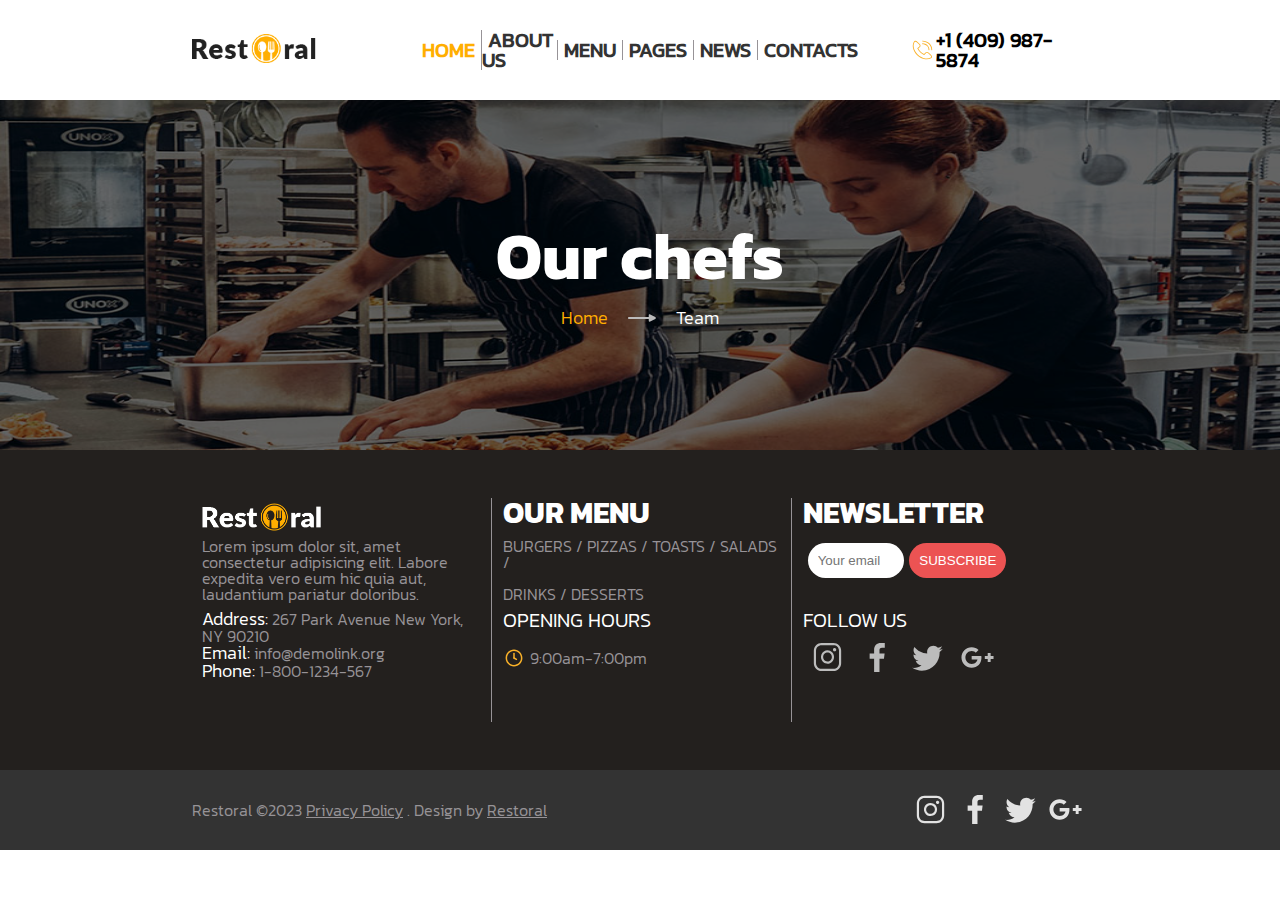
<file: Blog.html>
<!DOCTYPE html>
<html lang="fr">
<head>
    <meta charset="UTF-8">
    <meta http-equiv="X-UA-Compatible" content="IE=edge">
    <meta name="viewport" content="width=device-width, initial-scale=1.0">
    <link rel="stylesheet" href="assets/css/Team.css">
    <title>Blog</title>
</head>
<body>
    <h1 style="display: none;">Blog</h1>

    <header>
        <div id="head" class="conteneur">
            <div id="logo" class="flex">
                <a href="index.html"><img src="assets/images/logo-280x60.png" class="img" alt=""></a>
            </div>
            <div id="menu" class="flex">
                <ul class="flex">
                    <li><a href="index.html" class="active">HOME</a></li>
                    <li class="divider"><a href="Team.html">ABOUT US</a></li>
                    <li class="divider"><a href="Carte.html">MENU</a></li>
                    <li class="divider" id="PAGES"><a>PAGES</a>
                        <ul class="cache PAGES">
                            <li><a href="Team.html" class="child">Team</a></li>
                            <li><a href="Carte.html" class="child">Carte</a></li>
                            <li><a href="Blog.html" class="child">Blog</a></li>
                            <li><a href="Contacts.html" class="child">Contacts</a></li>
                        </ul>
                    </li>
                    <li class="divider"><a href="Blog.html">NEWS</a></li>
                    <li class="divider"><a href="Contacts.html">CONTACTS</a></li>
                </ul>
            </div>
            <div id="numero" class="flex">
                <img src="assets/images/ringingPhone.svg" alt="">
                <p>+1 (409) 987-5874</p>
            </div>
        </div>
    </header>


    <main>
        <section id="Arianne">
            <div id="ariaUp">
                <h2>Our chefs</h2>
                <div>
                    <a href="index.html" class="active">Home</a><img src="assets/images/Arrow.svg" alt=""><p>Team</p>
                </div>
            </div>
            <div id="ariaDown">
                <img src="assets/images/photos/chefs.jpg" alt="">
            </div>
        </section>
    </main>
    

    <footer>
        <section class="flex" id="preFooter">
            <div class="conteneur">
                <ul class="flex">
                    <li class="flex">
                        <div>
                            <img src="assets/images/logo-inverse-280x60.png" alt="">
                            <p>Lorem ipsum dolor sit, amet consectetur adipisicing elit. Labore expedita vero eum hic quia aut, laudantium pariatur doloribus.</p>
                        </div>
                        <div>
                            <p><span class="important">Address: </span>267 Park Avenue New York, NY 90210</p>
                            <p><span class="important">Email: </span>info@demolink.org</p>
                            <p><span class="important">Phone: </span>1-800-1234-567</p>
                        </div>
                    </li>
                    <li class="flex divider">
                        <div>
                            <p class="title important">OUR MENU</p>
                            <p><a href="">BURGERS</a>  /  <a href="">PIZZAS</a>  /  <a href="">TOASTS</a>  /  <a href="">SALADS</a>  /  <br><br> <a href="">DRINKS</a>  /  <a href="">DESSERTS</a></p>
                        </div>
                        <div>
                            <p class="midFoo">OPENING HOURS</p>
                            <div class="flex"><img class="clock" src="assets/images/miniClock.svg" alt=""><p>9:00am-7:00pm</p></div>
                        </div>
                    </li>
                    <li class="flex divider">
                        <div>
                            <p class="title important">NEWSLETTER</p>
                            <div><input type="email" placeholder="Your email" name="email" id="email"><button>SUBSCRIBE</button></div>
                        </div>
                        <div>
                            <p class="midFoo">FOLLOW US</p>
                            <div class="flex">
                                <ul class="flex">
                                    <li class="flex"><a href=""><img class="socials" src="assets/images/instagram.svg" alt=""></a></li>
                                    <li class="flex"><a href=""><img class="socials" src="assets/images/facebook.svg" alt=""></a></li>
                                    <li class="flex"><a href=""><img class="socials" src="assets/images/twitter.svg" alt=""></a></li>
                                    <li class="flex"><a href=""><img class="socials" src="assets/images/google.svg" alt=""></a></li>
                                </ul>
                            </div>
                        </div>
                    </li>
                </ul>
            </div>
        </section>
        <section class="flex" id="footer">
            <div class="conteneur">
                <p>Restoral ©2023 <a href="">Privacy Policy</a> . Design by <a href="">Restoral</a></p>
                <div class="flex">
                    <ul class="flex">
                        <li><a href=""><img src="assets/images/instagram.svg" alt=""></a></li>
                        <li><a href=""><img src="assets/images/facebook.svg" alt=""></a></li>
                        <li><a href=""><img src="assets/images/twitter.svg" alt=""></a></li>
                        <li><a href=""><img src="assets/images/google.svg" alt=""></a></li>
                    </ul>
                </div>
            </div>
        </section>
    </footer>
<script src="assets/js/Header.js"></script>
</body>
</html>
</file>
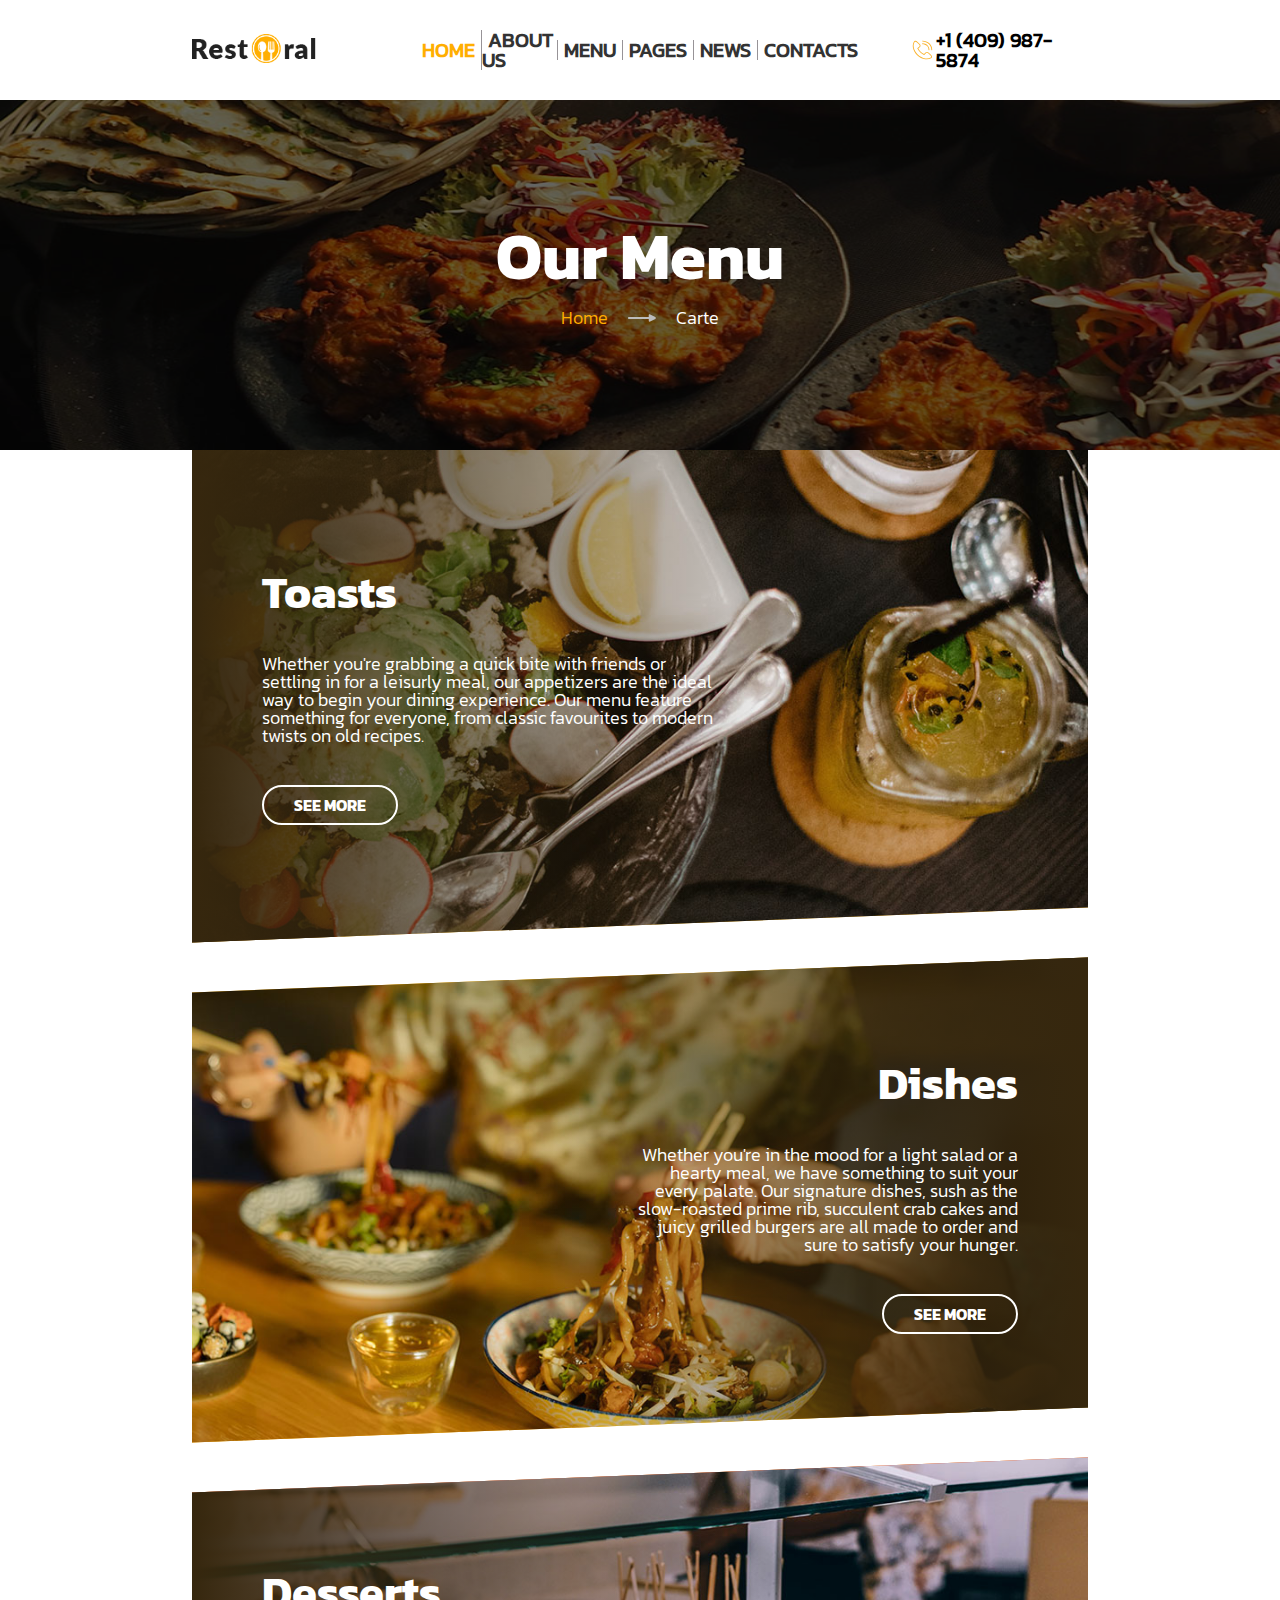
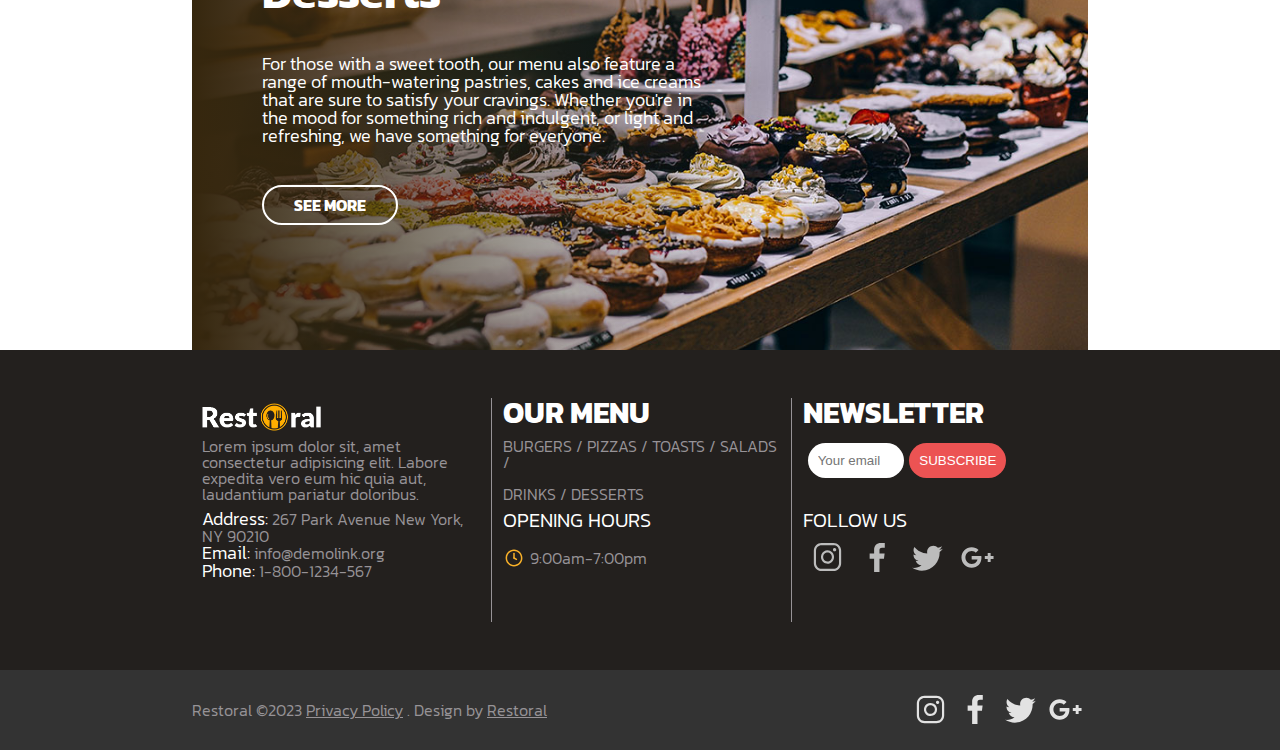
<file: Carte.html>
<!DOCTYPE html>
<html lang="fr">
<head>
    <meta charset="UTF-8">
    <meta http-equiv="X-UA-Compatible" content="IE=edge">
    <meta name="viewport" content="width=device-width, initial-scale=1.0">
    <link rel="stylesheet" href="assets/css/Carte.css">
    <title>Our Menu</title>
</head>
<body>
    <h1 style="display: none;">Our Menu</h1>

    <header>
        <div id="head" class="conteneur">
            <div id="logo" class="flex">
                <a href="index.html"><img src="assets/images/logo-280x60.png" class="img" alt=""></a>
            </div>
            <div id="menu" class="flex">
                <ul class="flex">
                    <li><a href="index.html" class="active">HOME</a></li>
                    <li class="divider"><a href="Team.html">ABOUT US</a></li>
                    <li class="divider"><a href="Carte.html">MENU</a></li>
                    <li class="divider" id="PAGES"><a>PAGES</a>
                        <ul class="cache PAGES">
                            <li><a href="Team.html" class="child">Team</a></li>
                            <li><a href="Carte.html" class="child">Carte</a></li>
                            <li><a href="Blog.html" class="child">Blog</a></li>
                            <li><a href="Contacts.html" class="child">Contacts</a></li>
                        </ul>
                    </li>
                    <li class="divider"><a href="Blog.html">NEWS</a></li>
                    <li class="divider"><a href="Contacts.html">CONTACTS</a></li>
                </ul>
            </div>
            <div id="numero" class="flex">
                <img src="assets/images/ringingPhone.svg" alt="">
                <p>+1 (409) 987-5874</p>
            </div>
        </div>
    </header>


    <main>
        <section id="Arianne">
            <div id="ariaUp">
                <h2>Our Menu</h2>
                <div>
                    <a href="index.html" class="active">Home</a><img src="assets/images/Arrow.svg" alt="Arrow"><p>Carte</p>
                </div>
            </div>
            <div id="ariaDown">
                <img src="assets/images/photos/carte.jpg" alt="">
            </div>
        </section>

        <section id="Toasts">
            <div class="conteneur">
                <div class="photos"><img src="assets/images/photos/toasts.jpg" alt=""></div>
                <div class="presentation">
                    <div>
                        <h2>Toasts</h2>
                        <p>Whether you're grabbing a quick bite with friends or settling in for a leisurly meal, our appetizers are the ideal way to begin your dining experience. Our menu feature something for everyone, from classic favourites to modern twists on old recipes.</p>
                        <a href="Toasts.html" class="hollowCta">SEE MORE</a>
                    </div>
                </div>
            </div>
        </section>
        
        <section id="Dishes">
            <div class="conteneur">
                <div class="presentation">
                    <div>
                        <h2>Dishes</h2>
                        <p>Whether you're in the mood for a light salad or a hearty meal, we have something to suit your every palate. Our signature dishes, sush as the slow-roasted prime rib, succulent crab cakes and juicy grilled burgers are all made to order and sure to satisfy your hunger.</p>
                        <a href="" class="hollowCta">SEE MORE</a>
                    </div>
                </div>
                <div class="photos"><img src="assets/images/photos/plats.jpg" alt=""></div>
            </div>
        </section>
        
        <section id="Desserts">
            <div class="conteneur">
                <div class="photos"><img src="assets/images/photos/desserts.jpg" alt=""></div>
                <div class="presentation">
                    <div>
                        <h2>Desserts</h2>
                        <p>For those with a sweet tooth, our menu also feature a range of mouth-watering pastries, cakes and ice creams that are sure to satisfy your cravings. Whether you're in the mood for something rich and indulgent, or light and refreshing, we have something for everyone.</p>
                        <a href="" class="hollowCta">SEE MORE</a>
                    </div>
                </div>
            </div>
        </section>
    
    </main>
    

    <footer>
        <section class="flex" id="preFooter">
            <div class="conteneur">
                <ul class="flex">
                    <li class="flex">
                        <div>
                            <img src="assets/images/logo-inverse-280x60.png" alt="">
                            <p>Lorem ipsum dolor sit, amet consectetur adipisicing elit. Labore expedita vero eum hic quia aut, laudantium pariatur doloribus.</p>
                        </div>
                        <div>
                            <p><span class="important">Address: </span>267 Park Avenue New York, NY 90210</p>
                            <p><span class="important">Email: </span>info@demolink.org</p>
                            <p><span class="important">Phone: </span>1-800-1234-567</p>
                        </div>
                    </li>
                    <li class="flex divider">
                        <div>
                            <p class="title important">OUR MENU</p>
                            <p><a href="">BURGERS</a>  /  <a href="">PIZZAS</a>  /  <a href="">TOASTS</a>  /  <a href="">SALADS</a>  /  <br><br> <a href="">DRINKS</a>  /  <a href="">DESSERTS</a></p>
                        </div>
                        <div>
                            <p class="midFoo">OPENING HOURS</p>
                            <div class="flex"><img class="clock" src="assets/images/miniClock.svg" alt=""><p>9:00am-7:00pm</p></div>
                        </div>
                    </li>
                    <li class="flex divider">
                        <div>
                            <p class="title important">NEWSLETTER</p>
                            <div><input type="email" placeholder="Your email" name="email" id="email"><button>SUBSCRIBE</button></div>
                        </div>
                        <div>
                            <p class="midFoo">FOLLOW US</p>
                            <div class="flex">
                                <ul class="flex">
                                    <li class="flex"><a href=""><img class="socials" src="assets/images/instagram.svg" alt=""></a></li>
                                    <li class="flex"><a href=""><img class="socials" src="assets/images/facebook.svg" alt=""></a></li>
                                    <li class="flex"><a href=""><img class="socials" src="assets/images/twitter.svg" alt=""></a></li>
                                    <li class="flex"><a href=""><img class="socials" src="assets/images/google.svg" alt=""></a></li>
                                </ul>
                            </div>
                        </div>
                    </li>
                </ul>
            </div>
        </section>
        <section class="flex" id="footer">
            <div class="conteneur">
                <p>Restoral ©2023 <a href="">Privacy Policy</a> . Design by <a href="">Restoral</a></p>
                <div class="flex">
                    <ul class="flex">
                        <li><a href=""><img src="assets/images/instagram.svg" alt=""></a></li>
                        <li><a href=""><img src="assets/images/facebook.svg" alt=""></a></li>
                        <li><a href=""><img src="assets/images/twitter.svg" alt=""></a></li>
                        <li><a href=""><img src="assets/images/google.svg" alt=""></a></li>
                    </ul>
                </div>
            </div>
        </section>
    </footer>
<script src="assets/js/Header.js"></script>
</body>
</html>
</file>
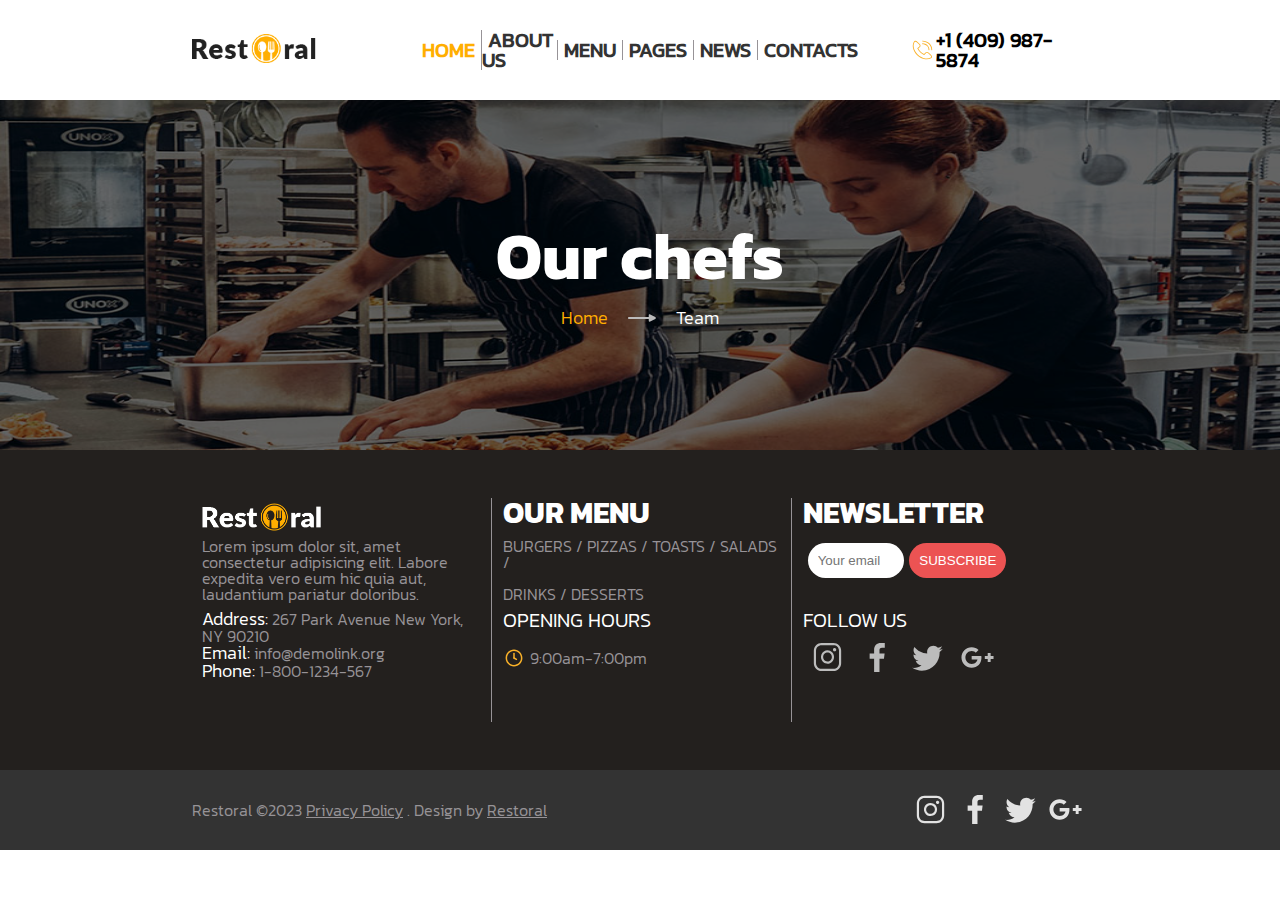
<file: Contacts.html>
<!DOCTYPE html>
<html lang="fr">
<head>
    <meta charset="UTF-8">
    <meta http-equiv="X-UA-Compatible" content="IE=edge">
    <meta name="viewport" content="width=device-width, initial-scale=1.0">
    <link rel="stylesheet" href="assets/css/Team.css">
    <title>Contacts</title>
</head>
<body>
    <h1 style="display: none;">Contacts</h1>

    <header>
        <div id="head" class="conteneur">
            <div id="logo" class="flex">
                <a href="index.html"><img src="assets/images/logo-280x60.png" class="img" alt=""></a>
            </div>
            <div id="menu" class="flex">
                <ul class="flex">
                    <li><a href="index.html" class="active">HOME</a></li>
                    <li class="divider"><a href="Team.html">ABOUT US</a></li>
                    <li class="divider"><a href="Carte.html">MENU</a></li>
                    <li class="divider" id="PAGES"><a>PAGES</a>
                        <ul class="cache PAGES">
                            <li><a href="Team.html" class="child">Team</a></li>
                            <li><a href="Carte.html" class="child">Carte</a></li>
                            <li><a href="Blog.html" class="child">Blog</a></li>
                            <li><a href="Contacts.html" class="child">Contacts</a></li>
                        </ul>
                    </li>
                    <li class="divider"><a href="Blog.html">NEWS</a></li>
                    <li class="divider"><a href="Contacts.html">CONTACTS</a></li>
                </ul>
            </div>
            <div id="numero" class="flex">
                <img src="assets/images/ringingPhone.svg" alt="">
                <p>+1 (409) 987-5874</p>
            </div>
        </div>
    </header>


    <main>
        <section id="Arianne">
            <div id="ariaUp">
                <h2>Our chefs</h2>
                <div>
                    <a href="index.html" class="active">Home</a><img src="assets/images/Arrow.svg" alt=""><p>Team</p>
                </div>
            </div>
            <div id="ariaDown">
                <img src="assets/images/photos/chefs.jpg" alt="">
            </div>
        </section>
    </main>
    

    <footer>
        <section class="flex" id="preFooter">
            <div class="conteneur">
                <ul class="flex">
                    <li class="flex">
                        <div>
                            <img src="assets/images/logo-inverse-280x60.png" alt="">
                            <p>Lorem ipsum dolor sit, amet consectetur adipisicing elit. Labore expedita vero eum hic quia aut, laudantium pariatur doloribus.</p>
                        </div>
                        <div>
                            <p><span class="important">Address: </span>267 Park Avenue New York, NY 90210</p>
                            <p><span class="important">Email: </span>info@demolink.org</p>
                            <p><span class="important">Phone: </span>1-800-1234-567</p>
                        </div>
                    </li>
                    <li class="flex divider">
                        <div>
                            <p class="title important">OUR MENU</p>
                            <p><a href="">BURGERS</a>  /  <a href="">PIZZAS</a>  /  <a href="">TOASTS</a>  /  <a href="">SALADS</a>  /  <br><br> <a href="">DRINKS</a>  /  <a href="">DESSERTS</a></p>
                        </div>
                        <div>
                            <p class="midFoo">OPENING HOURS</p>
                            <div class="flex"><img class="clock" src="assets/images/miniClock.svg" alt=""><p>9:00am-7:00pm</p></div>
                        </div>
                    </li>
                    <li class="flex divider">
                        <div>
                            <p class="title important">NEWSLETTER</p>
                            <div><input type="email" placeholder="Your email" name="email" id="email"><button>SUBSCRIBE</button></div>
                        </div>
                        <div>
                            <p class="midFoo">FOLLOW US</p>
                            <div class="flex">
                                <ul class="flex">
                                    <li class="flex"><a href=""><img class="socials" src="assets/images/instagram.svg" alt=""></a></li>
                                    <li class="flex"><a href=""><img class="socials" src="assets/images/facebook.svg" alt=""></a></li>
                                    <li class="flex"><a href=""><img class="socials" src="assets/images/twitter.svg" alt=""></a></li>
                                    <li class="flex"><a href=""><img class="socials" src="assets/images/google.svg" alt=""></a></li>
                                </ul>
                            </div>
                        </div>
                    </li>
                </ul>
            </div>
        </section>
        <section class="flex" id="footer">
            <div class="conteneur">
                <p>Restoral ©2023 <a href="">Privacy Policy</a> . Design by <a href="">Restoral</a></p>
                <div class="flex">
                    <ul class="flex">
                        <li><a href=""><img src="assets/images/instagram.svg" alt=""></a></li>
                        <li><a href=""><img src="assets/images/facebook.svg" alt=""></a></li>
                        <li><a href=""><img src="assets/images/twitter.svg" alt=""></a></li>
                        <li><a href=""><img src="assets/images/google.svg" alt=""></a></li>
                    </ul>
                </div>
            </div>
        </section>
    </footer>
<script src="assets/js/Header.js"></script>
</body>
</html>
</file>
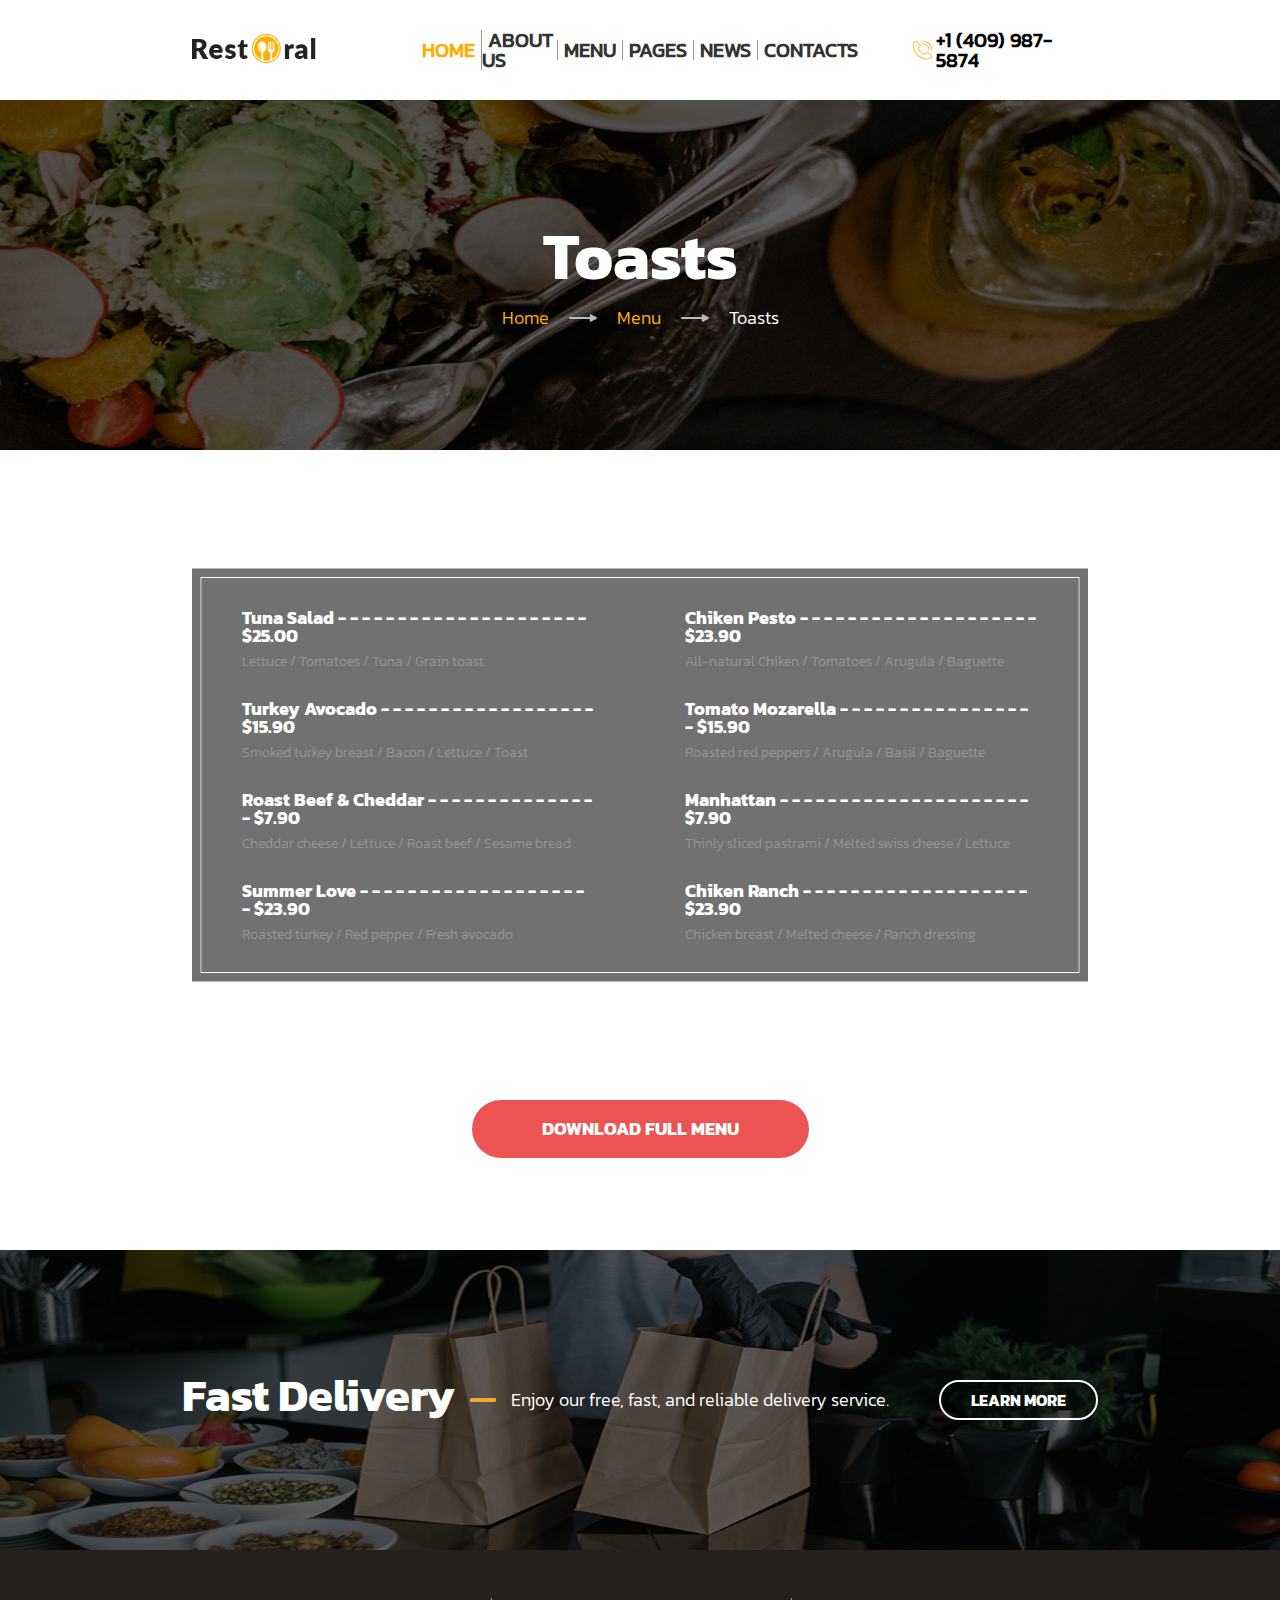
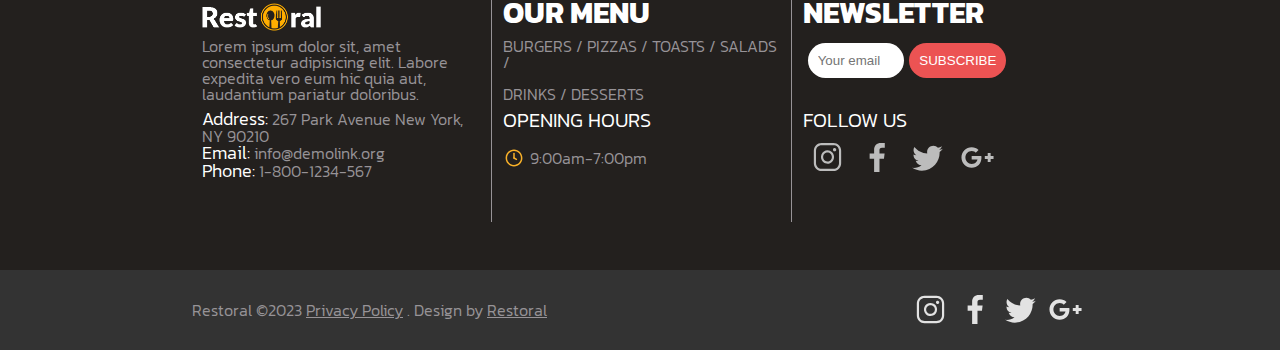
<file: Toasts.html>
<!DOCTYPE html>
<html lang="fr">
<head>
    <meta charset="UTF-8">
    <meta http-equiv="X-UA-Compatible" content="IE=edge">
    <meta name="viewport" content="width=device-width, initial-scale=1.0">
    <link rel="stylesheet" href="assets/css/Toasts.css">
    <title>Toasts</title>
</head>
<body>
    <h1 style="display: none;">Toasts</h1>

    <header>
        <div id="head" class="conteneur">
            <div id="logo" class="flex">
                <a href="index.html"><img src="assets/images/logo-280x60.png" class="img" alt=""></a>
            </div>
            <div id="menu" class="flex">
                <ul class="flex">
                    <li><a href="index.html" class="active">HOME</a></li>
                    <li class="divider"><a href="Team.html">ABOUT US</a></li>
                    <li class="divider"><a href="Carte.html">MENU</a></li>
                    <li class="divider" id="PAGES"><a>PAGES</a>
                        <ul class="cache PAGES">
                            <li><a href="Team.html" class="child">Team</a></li>
                            <li><a href="Carte.html" class="child">Carte</a></li>
                            <li><a href="Blog.html" class="child">Blog</a></li>
                            <li><a href="Contacts.html" class="child">Contacts</a></li>
                        </ul>
                    </li>
                    <li class="divider"><a href="Blog.html">NEWS</a></li>
                    <li class="divider"><a href="Contacts.html">CONTACTS</a></li>
                </ul>
            </div>
            <div id="numero" class="flex">
                <img src="assets/images/ringingPhone.svg" alt="">
                <p>+1 (409) 987-5874</p>
            </div>
        </div>
    </header>


    <main>
        <section id="Arianne">
            <div id="ariaUp">
                <h2>Toasts</h2>
                <div>
                    <a href="index.html" class="active">Home</a><img src="assets/images/Arrow.svg" alt="Arrow"><a href="Carte.html" class="active">Menu</a><img src="assets/images/Arrow.svg" alt="Arrow"><p>Toasts</p>
                </div>
            </div>
            <div id="ariaDown">
                <img src="assets/images/photos/toastsP.jpg" alt="">
            </div>
        </section>

        <section id="carte" class="flex">
            <h2 style="display: none;">Carte</h2>
            <div class="conteneur">
                <div class="flex">
                    <ul class="flex">
                        <li>
                            <p>Tuna Salad - - - - - - - - - - - - - - - - - - - - - $25.00</p>
                            <p class="under">Lettuce / Tomatoes / Tuna / Grain toast</p>
                        </li>
                        <li>
                            <p>Chiken Pesto - - - - - - - - - - - - - - - - - - - - $23.90</p>
                            <p class="under">All-natural Chiken / Tomatoes / Arugula / Baguette</p>
                        </li>
                        <li>
                            <p>Turkey Avocado - - - - - - - - - - - - - - - - - - $15.90</p>
                            <p class="under">Smoked turkey breast / Bacon / Lettuce / Toast</p>
                        </li>
                        <li>
                            <p>Tomato Mozarella - - - - - - - - - - - - - - - - - $15.90</p>
                            <p class="under">Roasted red peppers / Arugula / Basil / Baguette</p>
                        </li>
                        <li>
                            <p>Roast Beef & Cheddar - - - - - - - - - - - - - - - $7.90</p>
                            <p class="under">Cheddar cheese / Lettuce / Roast beef / Sesame bread</p>
                        </li>
                        <li>
                            <p>Manhattan - - - - - - - - - - - - - - - - - - - - - $7.90</p>
                            <p class="under">Thinly sliced pastrami / Melted swiss cheese / Lettuce</p>
                        </li>
                        <li>
                            <p>Summer Love - - - - - - - - - - - - - - - - - - - - $23.90</p>
                            <p class="under">Roasted turkey / Red pepper / Fresh avocado</p>
                        </li>
                        <li>
                            <p>Chiken Ranch - - - - - - - - - - - - - - - - - - - $23.90</p>
                            <p class="under">Chicken breast / Melted cheese / Ranch dressing</p>
                        </li>
                    </ul>
                </div>
            </div>
        </section>

        <div id="download">
            <a href="" class="cta">DOWNLOAD FULL MENU</a>
        </div>
        

        <section id="order">
            <div id="orderUp">
                <h2>Fast Delivery</h2>
                <img src="assets/images/divider.svg" alt="">
                <p>Enjoy our free, fast, and reliable delivery service.</p>
                <a href="">LEARN MORE</a>
            </div>
            <div id="orderDown">
                <img src="assets/images/photos/delivery.jpg" alt="">
            </div>
        </section>
    
    </main>
    

    <footer>
        <section class="flex" id="preFooter">
            <div class="conteneur">
                <ul class="flex">
                    <li class="flex">
                        <div>
                            <img src="assets/images/logo-inverse-280x60.png" alt="">
                            <p>Lorem ipsum dolor sit, amet consectetur adipisicing elit. Labore expedita vero eum hic quia aut, laudantium pariatur doloribus.</p>
                        </div>
                        <div>
                            <p><span class="important">Address: </span>267 Park Avenue New York, NY 90210</p>
                            <p><span class="important">Email: </span>info@demolink.org</p>
                            <p><span class="important">Phone: </span>1-800-1234-567</p>
                        </div>
                    </li>
                    <li class="flex divider">
                        <div>
                            <p class="title important">OUR MENU</p>
                            <p><a href="">BURGERS</a>  /  <a href="">PIZZAS</a>  /  <a href="">TOASTS</a>  /  <a href="">SALADS</a>  /  <br><br> <a href="">DRINKS</a>  /  <a href="">DESSERTS</a></p>
                        </div>
                        <div>
                            <p class="midFoo">OPENING HOURS</p>
                            <div class="flex"><img class="clock" src="assets/images/miniClock.svg" alt=""><p>9:00am-7:00pm</p></div>
                        </div>
                    </li>
                    <li class="flex divider">
                        <div>
                            <p class="title important">NEWSLETTER</p>
                            <div><input type="email" placeholder="Your email" name="email" id="email"><button>SUBSCRIBE</button></div>
                        </div>
                        <div>
                            <p class="midFoo">FOLLOW US</p>
                            <div class="flex">
                                <ul class="flex">
                                    <li class="flex"><a href=""><img class="socials" src="assets/images/instagram.svg" alt=""></a></li>
                                    <li class="flex"><a href=""><img class="socials" src="assets/images/facebook.svg" alt=""></a></li>
                                    <li class="flex"><a href=""><img class="socials" src="assets/images/twitter.svg" alt=""></a></li>
                                    <li class="flex"><a href=""><img class="socials" src="assets/images/google.svg" alt=""></a></li>
                                </ul>
                            </div>
                        </div>
                    </li>
                </ul>
            </div>
        </section>
        <section class="flex" id="footer">
            <div class="conteneur">
                <p>Restoral ©2023 <a href="">Privacy Policy</a> . Design by <a href="">Restoral</a></p>
                <div class="flex">
                    <ul class="flex">
                        <li><a href=""><img src="assets/images/instagram.svg" alt=""></a></li>
                        <li><a href=""><img src="assets/images/facebook.svg" alt=""></a></li>
                        <li><a href=""><img src="assets/images/twitter.svg" alt=""></a></li>
                        <li><a href=""><img src="assets/images/google.svg" alt=""></a></li>
                    </ul>
                </div>
            </div>
        </section>
    </footer>
<script src="assets/js/Header.js"></script>
</body>
</html>
</file>
<file: assets/css/Team.css>
/* http://meyerweb.com/eric/tools/css/reset/ 
   v2.0 | 20110126
   License: none (public domain)
*/
html, body, div, span, applet, object, iframe,
h1, h2, h3, h4, h5, h6, p, blockquote, pre,
a, abbr, acronym, address, big, cite, code,
del, dfn, em, img, ins, kbd, q, s, samp,
small, strike, strong, sub, sup, tt, var,
b, u, i, center,
dl, dt, dd, ol, ul, li,
fieldset, form, label, legend,
table, caption, tbody, tfoot, thead, tr, th, td,
article, aside, canvas, details, embed,
figure, figcaption, footer, header, hgroup,
menu, nav, output, ruby, section, summary,
time, mark, audio, video {
  margin: 0;
  padding: 0;
  border: 0;
  font-size: 100%;
  font: inherit;
  vertical-align: baseline;
}

/* HTML5 display-role reset for older browsers */
article, aside, details, figcaption, figure,
footer, header, hgroup, menu, nav, section {
  display: block;
}

body {
  line-height: 1;
}

ol, ul {
  list-style: none;
}

blockquote, q {
  quotes: none;
}

blockquote:before, blockquote:after,
q:before, q:after {
  content: "";
  content: none;
}

table {
  border-collapse: collapse;
  border-spacing: 0;
}

@font-face {
  font-family: KanitBold;
  src: url(../fonts/Kanit/Kanit-Bold.ttf);
}
@font-face {
  font-family: Kanit;
  src: url(../fonts/Kanit/Kanit-Regular.ttf);
}
@font-face {
  font-family: KanitLight;
  src: url(../fonts/Kanit/Kanit-Light.ttf);
}
.conteneur {
  display: flex;
  width: 70%;
}

.flex {
  display: flex;
  align-items: center;
  justify-content: center;
}

.divider {
  border-left: 1px solid #979397;
}

a {
  text-decoration: none;
}

.cta {
  width: fit-content;
  font-family: "kanitBold";
  color: #FFFFFF;
  background: #EC5353;
  padding: 10px 30px;
  border-radius: 50px;
  transition: 0.5s;
}
.cta:hover {
  background: #FFAE00;
}

.cache {
  display: none !important;
}

header {
  display: flex;
  justify-content: center;
  font-family: "Kanit";
  font-weight: bold;
  font-size: 20px;
  background: #FFFFFF;
  z-index: 1;
  overflow: visible;
}

#head {
  height: 100px;
  justify-content: space-between;
}
#head a {
  transition: 0.5s;
}
#head a:hover {
  filter: drop-shadow(0 0 6px #FFAE00);
}
#head #logo {
  width: 20%;
}
#head #logo img {
  width: 70%;
}
#head #menu {
  width: 50%;
  z-index: 10;
}
#head #menu .PAGES {
  position: absolute;
  z-index: 10;
  background: #FFFFFF;
  padding: 10px 5px;
  border-radius: 5px;
  translate: -15%;
  display: flex;
  justify-content: center;
  align-items: center;
  flex-direction: column;
}
#head #menu .PAGES li {
  margin: 5px 0;
}
#head #menu ul {
  justify-content: space-between;
}
#head #menu img {
  width: 2px;
  filter: invert(77%) sepia(7%) saturate(400%) hue-rotate(251deg) brightness(82%) contrast(87%);
}
#head #menu a {
  color: #333333;
  transition: 0.5s;
  margin: 0 6px;
}
#head #menu a:hover {
  color: #FFFFFF;
  filter: drop-shadow(0 0 6px #FFAE00);
  cursor: pointer;
}
#head #menu a.active {
  color: #FFAE00;
}
#head #numero {
  width: 20%;
}
#head #numero img {
  width: 15%;
}

footer {
  height: 400px;
  background: firebrick;
  font-family: "KanitLight";
  font-size: 16px;
}
footer #preFooter {
  height: 80%;
  background: #23201E;
}
footer #preFooter div {
  height: 100%;
}
footer #preFooter ul {
  width: 100%;
  justify-content: space-between;
}
footer #preFooter ul li {
  width: 33%;
  height: 70%;
  flex-direction: column;
}
footer #preFooter ul li div {
  height: 50%;
  width: 93%;
}
footer #preFooter ul li div a {
  text-decoration: none;
  color: #979397;
}
footer #preFooter ul li div a:hover {
  color: #FFE9B9;
  filter: drop-shadow(0 0 4px #FFAE00);
}
footer #preFooter ul li div img {
  height: 25%;
  margin: 5px 0;
}
footer #preFooter ul li div div {
  justify-content: flex-start;
  margin-top: -20px;
}
footer #preFooter ul li div div input {
  border: none;
  margin: 25px 5px;
  border-radius: 50px;
  padding: 10px;
  width: 30%;
  transition: 0.5s;
  color: #FFAE00;
}
footer #preFooter ul li div div input:focus {
  width: 50%;
}
footer #preFooter ul li div div button {
  border: none;
  border-radius: 50px;
  padding: 10px;
  color: #FFFFFF;
  background: #EC5353;
  transition: 0.5s;
}
footer #preFooter ul li div div button:hover {
  background: #FFAE00;
}
footer #preFooter ul li div div ul {
  justify-content: flex-start;
}
footer #preFooter ul li div div ul li {
  width: 50px;
}
footer #preFooter ul li div div ul li:hover {
  filter: invert(0%) sepia(41%) saturate(2%) hue-rotate(147deg) brightness(111%) contrast(101%);
}
footer #preFooter ul li div p {
  color: #979397;
}
footer #preFooter ul li div .clock {
  height: 40%;
  margin-right: 5px;
}
footer #preFooter ul li div .title {
  font-size: 30px;
  font-family: "KanitBold";
}
footer #preFooter ul li div .important {
  color: #FFFFFF;
  margin-bottom: 10px;
}
footer #preFooter ul li div .midFoo {
  font-size: 20px;
  color: #FFFFFF;
  margin-bottom: 20px;
}
footer #preFooter ul li div span {
  font-size: 18px;
}
footer .socials {
  width: 35px;
  margin: 0 5px;
}
footer #footer {
  height: 20%;
  background: #333333;
}
footer #footer div {
  height: 100%;
  align-items: center;
  justify-content: space-between;
}
footer #footer div p {
  color: #979397;
}
footer #footer div a {
  color: #979397;
  text-decoration: underline;
}
footer #footer div a:hover {
  color: #FFFFFF;
  filter: drop-shadow(0 0 4px #FFAE00);
}
footer #footer div img {
  height: 35px;
  filter: invert(0%) sepia(0%) saturate(660%) hue-rotate(239deg) brightness(120%) contrast(100%);
}
footer #footer div li {
  margin: 0 5px;
}
footer #footer div li:hover {
  filter: invert(0%) sepia(41%) saturate(2%) hue-rotate(147deg) brightness(111%) contrast(101%);
}

#Arianne {
  height: 350px;
  width: 100%;
  background: #EC5353;
}
#Arianne #ariaUp {
  height: 350px;
  width: 100%;
  position: absolute;
  z-index: 5;
  display: flex;
  justify-content: center;
  align-items: center;
  flex-direction: column;
  background: rgba(0, 0, 0, 0.6);
}
#Arianne #ariaUp h2 {
  font-family: "KanitBold";
  font-size: 65px;
  color: #FFFFFF;
  margin-bottom: 20px;
}
#Arianne #ariaUp div {
  display: flex;
  justify-content: center;
  align-items: center;
}
#Arianne #ariaUp div .active {
  color: #FFAE00;
}
#Arianne #ariaUp div a {
  font-family: "KanitLight";
  font-size: 18px;
  color: #FFFFFF;
}
#Arianne #ariaUp div a:hover {
  color: #FFFFFF;
  filter: drop-shadow(0 0 4px #FFAE00);
}
#Arianne #ariaUp div p {
  font-family: "KanitLight";
  font-size: 18px;
  color: #FFFFFF;
}
#Arianne #ariaUp div img {
  margin: 0 20px;
}
#Arianne #ariaDown {
  height: 350px;
  width: 100%;
  background: #333333;
  position: relative;
  z-index: 0;
}
#Arianne #ariaDown img {
  width: 100%;
  height: 100%;
}

#ourChefs {
  height: fit-content;
  margin-bottom: 50px;
}
#ourChefs .conteneur {
  height: 100%;
  margin: 0 auto;
  flex-direction: column;
}
#ourChefs .conteneur div {
  height: 200px;
  display: flex;
  justify-content: center;
  align-items: center;
}
#ourChefs .conteneur div h2 {
  font-family: "KanitBold";
  font-size: 35px;
  color: #333333;
}
#ourChefs .conteneur ul {
  height: 42.5%;
  display: flex;
  justify-content: center;
  align-items: center;
  justify-content: space-around;
  flex-wrap: wrap;
}
#ourChefs .conteneur ul li {
  width: 30%;
  height: 450px;
  display: flex;
  justify-content: center;
  align-items: center;
  flex-direction: column;
  justify-content: space-between;
  margin: 20px 0;
}
#ourChefs .conteneur ul li img {
  height: 60%;
  width: 85%;
  background: #333333;
  border-radius: 50%;
  transition: 0.5s;
}
#ourChefs .conteneur ul li img:hover {
  transform: scale(1.1);
  box-shadow: 0 0 5px black;
  z-index: 2;
}
#ourChefs .conteneur ul li h3 {
  height: 7%;
  font-family: "KanitBold";
  font-size: 22px;
  color: #FFAE00;
  line-height: 200%;
}
#ourChefs .conteneur ul li p {
  height: 7%;
  font-family: "KanitLight";
  font-size: 16px;
  color: #979397;
  line-height: 150%;
}
#ourChefs .conteneur ul li div {
  height: 20%;
  width: 100%;
}
#ourChefs .conteneur ul li div ul {
  width: 80%;
  height: 100%;
  display: flex;
  justify-content: center;
  align-items: center;
  justify-content: space-around;
}
#ourChefs .conteneur ul li div ul li {
  width: 20%;
  height: 50%;
  display: flex;
  justify-content: center;
  align-items: center;
}
#ourChefs .conteneur ul li div ul li a {
  width: 85%;
  height: 110%;
  border-radius: 50%;
  border: 1px solid #FFAE00;
  display: flex;
  justify-content: center;
  align-items: center;
}
#ourChefs .conteneur ul li div ul li a img {
  width: 70%;
  height: 70%;
  background: none;
  filter: invert(20%) sepia(19%) saturate(3700%) hue-rotate(360deg) brightness(107%) contrast(104%);
}
#ourChefs .conteneur ul li div ul li a:hover {
  filter: drop-shadow(0 0 4px #FFAE00);
}

/*# sourceMappingURL=Team.css.map */
</file>
<file: assets/css/Carte.css>
/* http://meyerweb.com/eric/tools/css/reset/ 
   v2.0 | 20110126
   License: none (public domain)
*/
html, body, div, span, applet, object, iframe,
h1, h2, h3, h4, h5, h6, p, blockquote, pre,
a, abbr, acronym, address, big, cite, code,
del, dfn, em, img, ins, kbd, q, s, samp,
small, strike, strong, sub, sup, tt, var,
b, u, i, center,
dl, dt, dd, ol, ul, li,
fieldset, form, label, legend,
table, caption, tbody, tfoot, thead, tr, th, td,
article, aside, canvas, details, embed,
figure, figcaption, footer, header, hgroup,
menu, nav, output, ruby, section, summary,
time, mark, audio, video {
  margin: 0;
  padding: 0;
  border: 0;
  font-size: 100%;
  font: inherit;
  vertical-align: baseline;
}

/* HTML5 display-role reset for older browsers */
article, aside, details, figcaption, figure,
footer, header, hgroup, menu, nav, section {
  display: block;
}

body {
  line-height: 1;
}

ol, ul {
  list-style: none;
}

blockquote, q {
  quotes: none;
}

blockquote:before, blockquote:after,
q:before, q:after {
  content: "";
  content: none;
}

table {
  border-collapse: collapse;
  border-spacing: 0;
}

@font-face {
  font-family: KanitBold;
  src: url(../fonts/Kanit/Kanit-Bold.ttf);
}
@font-face {
  font-family: Kanit;
  src: url(../fonts/Kanit/Kanit-Regular.ttf);
}
@font-face {
  font-family: KanitLight;
  src: url(../fonts/Kanit/Kanit-Light.ttf);
}
.conteneur {
  display: flex;
  width: 70%;
}

.flex {
  display: flex;
  align-items: center;
  justify-content: center;
}

.divider {
  border-left: 1px solid #979397;
}

a {
  text-decoration: none;
}

.cta {
  width: fit-content;
  font-family: "kanitBold";
  color: #FFFFFF;
  background: #EC5353;
  padding: 10px 30px;
  border-radius: 50px;
  transition: 0.5s;
}
.cta:hover {
  background: #FFAE00;
}

.hollowCta {
  width: fit-content;
  font-family: "kanitBold";
  color: #FFFFFF;
  background: transparent;
  padding: 10px 30px;
  border-radius: 50px;
  transition: 0.5s;
  border: 2px solid #FFFFFF;
}
.hollowCta:hover {
  background: #FFAE00;
  border: 2px solid #FFAE00;
}

.cache {
  display: none !important;
}

header {
  display: flex;
  justify-content: center;
  font-family: "Kanit";
  font-weight: bold;
  font-size: 20px;
  background: #FFFFFF;
  z-index: 1;
  overflow: visible;
}

#head {
  height: 100px;
  justify-content: space-between;
}
#head a {
  transition: 0.5s;
}
#head a:hover {
  filter: drop-shadow(0 0 6px #FFAE00);
}
#head #logo {
  width: 20%;
}
#head #logo img {
  width: 70%;
}
#head #menu {
  width: 50%;
  z-index: 10;
}
#head #menu .PAGES {
  position: absolute;
  z-index: 10;
  background: #FFFFFF;
  padding: 10px 5px;
  border-radius: 5px;
  translate: -15%;
  display: flex;
  justify-content: center;
  align-items: center;
  flex-direction: column;
}
#head #menu .PAGES li {
  margin: 5px 0;
}
#head #menu ul {
  justify-content: space-between;
}
#head #menu img {
  width: 2px;
  filter: invert(77%) sepia(7%) saturate(400%) hue-rotate(251deg) brightness(82%) contrast(87%);
}
#head #menu a {
  color: #333333;
  transition: 0.5s;
  margin: 0 6px;
}
#head #menu a:hover {
  color: #FFFFFF;
  filter: drop-shadow(0 0 6px #FFAE00);
  cursor: pointer;
}
#head #menu a.active {
  color: #FFAE00;
}
#head #numero {
  width: 20%;
}
#head #numero img {
  width: 15%;
}

footer {
  height: 400px;
  background: firebrick;
  font-family: "KanitLight";
  font-size: 16px;
}
footer #preFooter {
  height: 80%;
  background: #23201E;
}
footer #preFooter div {
  height: 100%;
}
footer #preFooter ul {
  width: 100%;
  justify-content: space-between;
}
footer #preFooter ul li {
  width: 33%;
  height: 70%;
  flex-direction: column;
}
footer #preFooter ul li div {
  height: 50%;
  width: 93%;
}
footer #preFooter ul li div a {
  text-decoration: none;
  color: #979397;
}
footer #preFooter ul li div a:hover {
  color: #FFE9B9;
  filter: drop-shadow(0 0 4px #FFAE00);
}
footer #preFooter ul li div img {
  height: 25%;
  margin: 5px 0;
}
footer #preFooter ul li div div {
  justify-content: flex-start;
  margin-top: -20px;
}
footer #preFooter ul li div div input {
  border: none;
  margin: 25px 5px;
  border-radius: 50px;
  padding: 10px;
  width: 30%;
  transition: 0.5s;
  color: #FFAE00;
}
footer #preFooter ul li div div input:focus {
  width: 50%;
}
footer #preFooter ul li div div button {
  border: none;
  border-radius: 50px;
  padding: 10px;
  color: #FFFFFF;
  background: #EC5353;
  transition: 0.5s;
}
footer #preFooter ul li div div button:hover {
  background: #FFAE00;
}
footer #preFooter ul li div div ul {
  justify-content: flex-start;
}
footer #preFooter ul li div div ul li {
  width: 50px;
}
footer #preFooter ul li div div ul li:hover {
  filter: invert(0%) sepia(41%) saturate(2%) hue-rotate(147deg) brightness(111%) contrast(101%);
}
footer #preFooter ul li div p {
  color: #979397;
}
footer #preFooter ul li div .clock {
  height: 40%;
  margin-right: 5px;
}
footer #preFooter ul li div .title {
  font-size: 30px;
  font-family: "KanitBold";
}
footer #preFooter ul li div .important {
  color: #FFFFFF;
  margin-bottom: 10px;
}
footer #preFooter ul li div .midFoo {
  font-size: 20px;
  color: #FFFFFF;
  margin-bottom: 20px;
}
footer #preFooter ul li div span {
  font-size: 18px;
}
footer .socials {
  width: 35px;
  margin: 0 5px;
}
footer #footer {
  height: 20%;
  background: #333333;
}
footer #footer div {
  height: 100%;
  align-items: center;
  justify-content: space-between;
}
footer #footer div p {
  color: #979397;
}
footer #footer div a {
  color: #979397;
  text-decoration: underline;
}
footer #footer div a:hover {
  color: #FFFFFF;
  filter: drop-shadow(0 0 4px #FFAE00);
}
footer #footer div img {
  height: 35px;
  filter: invert(0%) sepia(0%) saturate(660%) hue-rotate(239deg) brightness(120%) contrast(100%);
}
footer #footer div li {
  margin: 0 5px;
}
footer #footer div li:hover {
  filter: invert(0%) sepia(41%) saturate(2%) hue-rotate(147deg) brightness(111%) contrast(101%);
}

#Arianne {
  height: 350px;
  width: 100%;
  background: #EC5353;
}
#Arianne #ariaUp {
  height: 350px;
  width: 100%;
  position: absolute;
  z-index: 5;
  display: flex;
  justify-content: center;
  align-items: center;
  flex-direction: column;
  background: rgba(0, 0, 0, 0.6);
}
#Arianne #ariaUp h2 {
  font-family: "KanitBold";
  font-size: 65px;
  color: #FFFFFF;
  margin-bottom: 20px;
}
#Arianne #ariaUp div {
  display: flex;
  justify-content: center;
  align-items: center;
}
#Arianne #ariaUp div .active {
  color: #FFAE00;
}
#Arianne #ariaUp div a {
  font-family: "KanitLight";
  font-size: 18px;
  color: #FFFFFF;
}
#Arianne #ariaUp div a:hover {
  color: #FFFFFF;
  filter: drop-shadow(0 0 4px #FFAE00);
}
#Arianne #ariaUp div p {
  font-family: "KanitLight";
  font-size: 18px;
  color: #FFFFFF;
}
#Arianne #ariaUp div img {
  margin: 0 20px;
}
#Arianne #ariaDown {
  height: 350px;
  width: 100%;
  background: #333333;
  position: relative;
  z-index: 0;
}
#Arianne #ariaDown img {
  width: 100%;
  height: 100%;
}

.photos {
  height: 100%;
  width: 100%;
  background: #EC5353;
}
.photos img {
  width: 100%;
}

.presentation {
  height: 100%;
  width: 45%;
}
.presentation div {
  height: 55%;
  display: flex;
  flex-direction: column;
  align-items: flex-start;
  margin-left: 70px;
  justify-content: center;
}
.presentation div h2 {
  font-family: "KanitBold";
  color: #FFFFFF;
  font-size: 45px;
}
.presentation div p {
  width: 90%;
  margin: 40px 0;
  font-family: "KanitLight";
  color: #FFFFFF;
  font-size: 18px;
}

#Toasts {
  width: 100%;
  height: 500px;
  clip-path: polygon(0 0, 100% 0%, 100% 90%, 0% 100%);
}
#Toasts .conteneur {
  height: 100%;
  background: #FFAE00;
  margin: auto;
}
#Toasts .conteneur .photos {
  position: relative;
  z-index: 0;
}
#Toasts .conteneur .presentation {
  position: absolute;
  z-index: 5;
  background: linear-gradient(to right, #36270e, rgba(0, 0, 0, 0));
}
#Toasts .conteneur .presentation div {
  align-items: flex-start;
}

#Dishes {
  width: 100%;
  height: 500px;
  clip-path: polygon(0 10%, 100% 0%, 100% 90%, 0% 100%);
}
#Dishes .conteneur {
  height: 100%;
  background: #FFAE00;
  margin: auto;
}
#Dishes .conteneur .photos {
  position: relative;
  z-index: 0;
}
#Dishes .conteneur .presentation {
  position: absolute;
  z-index: 5;
  right: 15%;
  background: linear-gradient(to left, #36270e, rgba(0, 0, 0, 0));
}
#Dishes .conteneur .presentation div {
  align-items: flex-end;
  text-align: end;
  margin-right: 70px;
}

#Desserts {
  width: 100%;
  height: 500px;
  clip-path: polygon(0 10%, 100% 0%, 100% 100%, 0% 100%);
}
#Desserts .conteneur {
  height: 100%;
  background: #FFAE00;
  margin: auto;
}
#Desserts .conteneur .photos {
  position: relative;
  z-index: 0;
}
#Desserts .conteneur .presentation {
  position: absolute;
  z-index: 5;
  background: linear-gradient(to right, #36270e, rgba(0, 0, 0, 0));
}
#Desserts .conteneur .presentation div {
  align-items: flex-start;
}

/*# sourceMappingURL=Carte.css.map */
</file>
<file: assets/css/Toasts.css>
/* http://meyerweb.com/eric/tools/css/reset/ 
   v2.0 | 20110126
   License: none (public domain)
*/
html, body, div, span, applet, object, iframe,
h1, h2, h3, h4, h5, h6, p, blockquote, pre,
a, abbr, acronym, address, big, cite, code,
del, dfn, em, img, ins, kbd, q, s, samp,
small, strike, strong, sub, sup, tt, var,
b, u, i, center,
dl, dt, dd, ol, ul, li,
fieldset, form, label, legend,
table, caption, tbody, tfoot, thead, tr, th, td,
article, aside, canvas, details, embed,
figure, figcaption, footer, header, hgroup,
menu, nav, output, ruby, section, summary,
time, mark, audio, video {
  margin: 0;
  padding: 0;
  border: 0;
  font-size: 100%;
  font: inherit;
  vertical-align: baseline;
}

/* HTML5 display-role reset for older browsers */
article, aside, details, figcaption, figure,
footer, header, hgroup, menu, nav, section {
  display: block;
}

body {
  line-height: 1;
}

ol, ul {
  list-style: none;
}

blockquote, q {
  quotes: none;
}

blockquote:before, blockquote:after,
q:before, q:after {
  content: "";
  content: none;
}

table {
  border-collapse: collapse;
  border-spacing: 0;
}

@font-face {
  font-family: KanitBold;
  src: url(../fonts/Kanit/Kanit-Bold.ttf);
}
@font-face {
  font-family: Kanit;
  src: url(../fonts/Kanit/Kanit-Regular.ttf);
}
@font-face {
  font-family: KanitLight;
  src: url(../fonts/Kanit/Kanit-Light.ttf);
}
.conteneur {
  display: flex;
  width: 70%;
}

.flex {
  display: flex;
  align-items: center;
  justify-content: center;
}

.divider {
  border-left: 1px solid #979397;
}

a {
  text-decoration: none;
}

.cta {
  width: fit-content;
  font-family: "kanitBold";
  color: #FFFFFF;
  background: #EC5353;
  padding: 10px 30px;
  border-radius: 50px;
  transition: 0.5s;
}
.cta:hover {
  background: #FFAE00;
}

.cache {
  display: none !important;
}

header {
  display: flex;
  justify-content: center;
  font-family: "Kanit";
  font-weight: bold;
  font-size: 20px;
  background: #FFFFFF;
  z-index: 1;
  overflow: visible;
}

#head {
  height: 100px;
  justify-content: space-between;
}
#head a {
  transition: 0.5s;
}
#head a:hover {
  filter: drop-shadow(0 0 6px #FFAE00);
}
#head #logo {
  width: 20%;
}
#head #logo img {
  width: 70%;
}
#head #menu {
  width: 50%;
  z-index: 10;
}
#head #menu .PAGES {
  position: absolute;
  z-index: 10;
  background: #FFFFFF;
  padding: 10px 5px;
  border-radius: 5px;
  translate: -15%;
  display: flex;
  justify-content: center;
  align-items: center;
  flex-direction: column;
}
#head #menu .PAGES li {
  margin: 5px 0;
}
#head #menu ul {
  justify-content: space-between;
}
#head #menu img {
  width: 2px;
  filter: invert(77%) sepia(7%) saturate(400%) hue-rotate(251deg) brightness(82%) contrast(87%);
}
#head #menu a {
  color: #333333;
  transition: 0.5s;
  margin: 0 6px;
}
#head #menu a:hover {
  color: #FFFFFF;
  filter: drop-shadow(0 0 6px #FFAE00);
  cursor: pointer;
}
#head #menu a.active {
  color: #FFAE00;
}
#head #numero {
  width: 20%;
}
#head #numero img {
  width: 15%;
}

footer {
  height: 400px;
  background: firebrick;
  font-family: "KanitLight";
  font-size: 16px;
}
footer #preFooter {
  height: 80%;
  background: #23201E;
}
footer #preFooter div {
  height: 100%;
}
footer #preFooter ul {
  width: 100%;
  justify-content: space-between;
}
footer #preFooter ul li {
  width: 33%;
  height: 70%;
  flex-direction: column;
}
footer #preFooter ul li div {
  height: 50%;
  width: 93%;
}
footer #preFooter ul li div a {
  text-decoration: none;
  color: #979397;
}
footer #preFooter ul li div a:hover {
  color: #FFE9B9;
  filter: drop-shadow(0 0 4px #FFAE00);
}
footer #preFooter ul li div img {
  height: 25%;
  margin: 5px 0;
}
footer #preFooter ul li div div {
  justify-content: flex-start;
  margin-top: -20px;
}
footer #preFooter ul li div div input {
  border: none;
  margin: 25px 5px;
  border-radius: 50px;
  padding: 10px;
  width: 30%;
  transition: 0.5s;
  color: #FFAE00;
}
footer #preFooter ul li div div input:focus {
  width: 50%;
}
footer #preFooter ul li div div button {
  border: none;
  border-radius: 50px;
  padding: 10px;
  color: #FFFFFF;
  background: #EC5353;
  transition: 0.5s;
}
footer #preFooter ul li div div button:hover {
  background: #FFAE00;
}
footer #preFooter ul li div div ul {
  justify-content: flex-start;
}
footer #preFooter ul li div div ul li {
  width: 50px;
}
footer #preFooter ul li div div ul li:hover {
  filter: invert(0%) sepia(41%) saturate(2%) hue-rotate(147deg) brightness(111%) contrast(101%);
}
footer #preFooter ul li div p {
  color: #979397;
}
footer #preFooter ul li div .clock {
  height: 40%;
  margin-right: 5px;
}
footer #preFooter ul li div .title {
  font-size: 30px;
  font-family: "KanitBold";
}
footer #preFooter ul li div .important {
  color: #FFFFFF;
  margin-bottom: 10px;
}
footer #preFooter ul li div .midFoo {
  font-size: 20px;
  color: #FFFFFF;
  margin-bottom: 20px;
}
footer #preFooter ul li div span {
  font-size: 18px;
}
footer .socials {
  width: 35px;
  margin: 0 5px;
}
footer #footer {
  height: 20%;
  background: #333333;
}
footer #footer div {
  height: 100%;
  align-items: center;
  justify-content: space-between;
}
footer #footer div p {
  color: #979397;
}
footer #footer div a {
  color: #979397;
  text-decoration: underline;
}
footer #footer div a:hover {
  color: #FFFFFF;
  filter: drop-shadow(0 0 4px #FFAE00);
}
footer #footer div img {
  height: 35px;
  filter: invert(0%) sepia(0%) saturate(660%) hue-rotate(239deg) brightness(120%) contrast(100%);
}
footer #footer div li {
  margin: 0 5px;
}
footer #footer div li:hover {
  filter: invert(0%) sepia(41%) saturate(2%) hue-rotate(147deg) brightness(111%) contrast(101%);
}

#Arianne {
  height: 350px;
  width: 100%;
  background: #EC5353;
}
#Arianne #ariaUp {
  height: 350px;
  width: 100%;
  position: absolute;
  z-index: 5;
  display: flex;
  justify-content: center;
  align-items: center;
  flex-direction: column;
  background: rgba(0, 0, 0, 0.6);
}
#Arianne #ariaUp h2 {
  font-family: "KanitBold";
  font-size: 65px;
  color: #FFFFFF;
  margin-bottom: 20px;
}
#Arianne #ariaUp div {
  display: flex;
  justify-content: center;
  align-items: center;
}
#Arianne #ariaUp div .active {
  color: #FFAE00;
}
#Arianne #ariaUp div a {
  font-family: "KanitLight";
  font-size: 18px;
  color: #FFFFFF;
}
#Arianne #ariaUp div a:hover {
  color: #FFFFFF;
  filter: drop-shadow(0 0 4px #FFAE00);
}
#Arianne #ariaUp div p {
  font-family: "KanitLight";
  font-size: 18px;
  color: #FFFFFF;
}
#Arianne #ariaUp div img {
  margin: 0 20px;
}
#Arianne #ariaDown {
  height: 350px;
  width: 100%;
  background: #333333;
  position: relative;
  z-index: 0;
}
#Arianne #ariaDown img {
  width: 100%;
  height: 100%;
}

#carte {
  height: 650px;
}
#carte div {
  height: 80%;
}
#carte div div {
  width: 100%;
  height: 100%;
  background: url(../images/carteBack.svg) no-repeat;
  background-size: 100% 100%;
  overflow: hidden;
}
#carte div div ul {
  width: 90%;
  height: 70%;
  flex-wrap: wrap;
  justify-content: space-between;
}
#carte div div ul li {
  height: 25%;
  width: 45%;
  display: flex;
  flex-direction: column;
  justify-content: center;
}
#carte div div ul li p {
  font-family: "KanitBold";
  margin: 5px;
  color: #FFFFFF;
  font-size: 18px;
}
#carte div div ul li .under {
  font-family: "KanitLight";
  color: #979397;
  font-size: 14px;
}

#download {
  height: 150px;
  display: flex;
  justify-content: center;
  align-items: center;
  align-items: flex-start;
}
#download a {
  padding: 20px 70px;
  font-size: 18px;
}

#order {
  height: 300px;
  width: 100%;
  background: #EC5353;
}
#order #orderUp {
  height: 300px;
  width: 100%;
  position: absolute;
  z-index: 5;
  display: flex;
  justify-content: center;
  align-items: center;
  background: rgba(0, 0, 0, 0.6);
}
#order #orderUp h2 {
  font-family: "KanitBold";
  color: #FFFFFF;
  font-size: 45px;
  margin-top: -10px;
}
#order #orderUp img {
  width: 2%;
  margin: 0 15px;
}
#order #orderUp p {
  font-family: "KanitLight";
  color: #FFFFFF;
  font-size: 18px;
}
#order #orderUp a {
  margin-left: 50px;
  width: fit-content;
  font-family: "kanitBold";
  color: #FFFFFF;
  background: rgba(0, 0, 0, 0.2);
  padding: 10px 30px;
  border-radius: 50px;
  transition: 0.5s;
  border: 2px solid #FFFFFF;
}
#order #orderUp a:hover {
  background: #FFAE00;
  border: 2px solid #FFAE00;
}
#order #orderDown {
  height: 300px;
  width: 100%;
  background: #EC5353;
  position: relative;
  z-index: 0;
}
#order #orderDown img {
  width: 100%;
  height: 100%;
}

/*# sourceMappingURL=Toasts.css.map */
</file>
